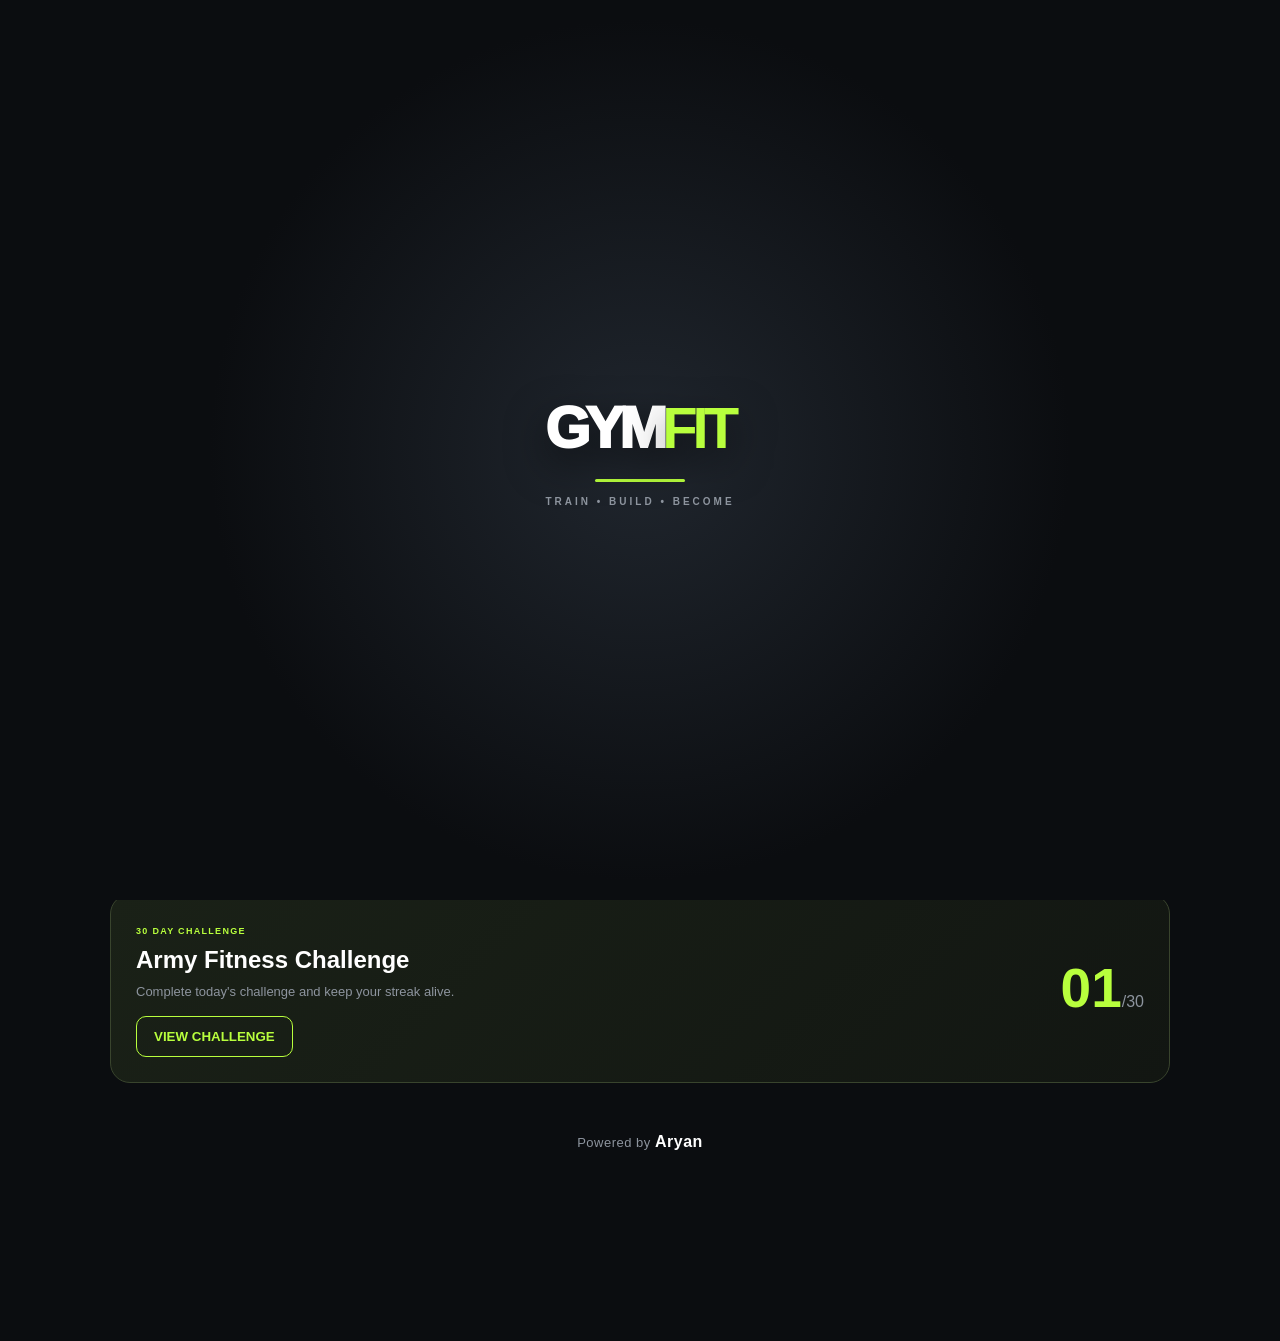
<file: index.html>
<!DOCTYPE html>
<html lang="en">
<head>
    <meta charset="UTF-8">
    <meta name="viewport" content="width=device-width, initial-scale=1.0">
    <title>GYM FIT</title>
    <link rel="icon" type="image/png" href="GYM_FIT_logo.png">
    <link rel="stylesheet" href="style fit.css">
</head>

<body>

    <!-- ================= SPLASH SCREEN ================= -->
    <div id="splashScreen" class="splash-screen">

        <div class="splash-logo">
            <span>GYM</span><strong>FIT</strong>
        </div>

        <div class="splash-line"></div>

        <p>TRAIN • BUILD • BECOME</p>

    </div>


    <!-- ================= LOGIN SCREEN ================= -->
    <div id="authScreen" class="auth-screen hidden">

        <div class="auth-box">

            <div class="auth-logo">
                GYM<strong>FIT</strong>
            </div>

            <div class="auth-badge">YOUR FITNESS JOURNEY</div>

            <h1>Welcome Back</h1>

            <p class="auth-subtitle">
                Login to continue your fitness journey.
            </p>

            <form id="loginForm">

                <div class="input-group">
                    <label>Your Name</label>
                    <input
                        type="text"
                        id="loginName"
                        placeholder="Enter your name"
                        required
                    >
                </div>

                <div class="input-group">
                    <label>Email</label>
                    <input
                        type="email"
                        id="loginEmail"
                        placeholder="Enter your email"
                        required
                    >
                </div>

                <div class="input-group">
                    <label>Password</label>
                    <input
                        type="password"
                        id="loginPassword"
                        placeholder="Minimum 6 characters"
                        minlength="6"
                        required
                    >
                </div>

                <button type="submit" class="auth-btn">
                    LOGIN →
                </button>

            </form>

            <p class="auth-note">
                Your data is saved on this device.
            </p>

        </div>

    </div>


    <!-- ================= PROFILE SETUP POPUP ================= -->
    <div id="profileSetup" class="profile-overlay hidden">

        <div class="profile-popup">

            <div class="setup-header">

                <div>
                    <span class="setup-small">
                        PROFILE SETUP
                    </span>

                    <h2>Let's know you better</h2>

                    <p>
                        This helps GYM FIT personalize your journey.
                    </p>
                </div>

                <div class="setup-progress">
                    <span></span>
                </div>

            </div>


            <!-- GENDER -->

            <div class="setup-section">

                <h3>What's your gender?</h3>

                <p class="setup-hint">
                    Choose one
                </p>

                <div class="gender-options">

                    <button
                        type="button"
                        class="gender-card"
                        data-gender="Male"
                    >

                        <div class="gender-visual male-visual">

                            <div class="character-shadow"></div>

                            <div class="character-head male-head">
                                <span>👨</span>
                            </div>

                            <div class="character-body male-body">
                                <i></i>
                            </div>

                            <div class="character-arm arm-left"></div>
                            <div class="character-arm arm-right"></div>

                            <div class="character-leg leg-left"></div>
                            <div class="character-leg leg-right"></div>

                        </div>

                        <strong>Male</strong>
                        <small>Man</small>

                    </button>


                    <button
                        type="button"
                        class="gender-card"
                        data-gender="Female"
                    >

                        <div class="gender-visual female-visual">

                            <div class="character-shadow"></div>

                            <div class="character-head female-head">
                                <span>👩</span>
                            </div>

                            <div class="character-body female-body">
                                <i></i>
                            </div>

                            <div class="character-arm arm-left"></div>
                            <div class="character-arm arm-right"></div>

                            <div class="character-leg leg-left"></div>
                            <div class="character-leg leg-right"></div>

                        </div>

                        <strong>Female</strong>
                        <small>Woman</small>

                    </button>

                </div>

                <input type="hidden" id="genderInput">

            </div>


            <!-- AGE -->

            <div class="setup-section">

                <label for="ageInput">
                    Age
                </label>

                <div class="number-input">

                    <input
                        type="number"
                        id="ageInput"
                        min="10"
                        max="100"
                        placeholder="Enter your age"
                    >

                    <span>years</span>

                </div>

            </div>


            <!-- HEIGHT -->

            <div class="setup-section">

                <label for="heightInput">
                    Height
                </label>

                <div class="number-input">

                    <input
                        type="number"
                        id="heightInput"
                        min="100"
                        max="250"
                        placeholder="Enter your height"
                    >

                    <span>cm</span>

                </div>

            </div>


            <!-- WEIGHT -->

            <div class="setup-section">

                <label for="weightInput">
                    Weight
                </label>

                <div class="number-input">

                    <input
                        type="number"
                        id="weightInput"
                        min="25"
                        max="300"
                        placeholder="Enter your weight"
                    >

                    <span>kg</span>

                </div>

            </div>


            <!-- GOAL -->

            <div class="setup-section">

                <h3>What's your goal?</h3>

                <p class="setup-hint">
                    Select your primary fitness goal
                </p>

                <div class="goal-options">

                    <button
                        type="button"
                        class="goal-card"
                        data-goal="Muscle Gain"
                    >
                        <span>💪</span>
                        <strong>Muscle Gain</strong>
                    </button>

                    <button
                        type="button"
                        class="goal-card"
                        data-goal="Fat Loss"
                    >
                        <span>🔥</span>
                        <strong>Fat Loss</strong>
                    </button>

                    <button
                        type="button"
                        class="goal-card"
                        data-goal="Fitness"
                    >
                        <span>🏃</span>
                        <strong>Fitness</strong>
                    </button>

                    <button
                        type="button"
                        class="goal-card"
                        data-goal="Strength"
                    >
                        <span>🏋️</span>
                        <strong>Strength</strong>
                    </button>

                </div>

                <input type="hidden" id="goalInput">

            </div>


            <button
                type="button"
                id="saveProfileBtn"
                class="continue-profile-btn"
            >
                CONTINUE →
            </button>

        </div>

    </div>


    <!-- ================= APP ================= -->

    <div class="app" id="mainApp">

        <!-- TOP BAR -->

        <header class="topbar">

            <div>

                <div class="brand">
                    GYM<span>FIT</span>
                </div>

                <p class="hello" id="helloText">
                    Let's get stronger 💪
                </p>

            </div>

            <button
                class="profile-btn"
                onclick="showPage('profile')"
            >
                👤
            </button>

        </header>


        <!-- ================= HOME ================= -->

        <main id="home" class="page active">

            <section class="hero-card">

                <div class="hero-text">

                    <p class="small-title">
                        TODAY'S MOTIVATION
                    </p>

                    <h1>
                        Train hard.<br>
                        Stay strong.
                    </h1>

                    <p>
                        Every workout takes you one step
                        closer to your goal.
                    </p>

                    <button
                        class="primary-btn"
                        onclick="showPage('workout')"
                    >
                        START WORKOUT →
                    </button>

                </div>

                <div class="hero-icon">
                    🏋️
                </div>

            </section>


            <!-- STATS -->

            <section class="stats-grid">

                <div class="stat-card">

                    <div class="stat-icon">
                        🔥
                    </div>

                    <h2 id="streak">
                        1
                    </h2>

                    <p>
                        Day Streak
                    </p>

                </div>


                <div
                    class="stat-card water-card"
                    title="Tap to add water"
                >

                    <div class="stat-icon">
                        💧
                    </div>

                    <h2 id="water">
                        0
                    </h2>

                    <p>
                        Glasses
                    </p>

                </div>


                <div class="stat-card">

                    <div class="stat-icon">
                        🏃
                    </div>

                    <h2>
                        1.6
                    </h2>

                    <p>
                        KM Run
                    </p>

                </div>

            </section>


            <!-- TODAY -->

            <section class="section">

                <div class="section-heading">

                    <h2>
                        Today's Plan
                    </h2>

                    <span>
                        View all
                    </span>

                </div>


                <div
                    class="workout-card"
                    onclick="showPage('workout')"
                >

                    <div class="workout-image">
                        🏋️
                    </div>

                    <div class="workout-info">

                        <span class="tag">
                            WORKOUT
                        </span>

                        <h3>
                            Full Body Training
                        </h3>

                        <p>
                            6 Exercises • 25 Minutes
                        </p>

                        <div class="mini-progress">
                            <div></div>
                        </div>

                    </div>

                    <div class="arrow">
                        →
                    </div>

                </div>


                <div
                    class="workout-card"
                    onclick="showPage('running')"
                >

                    <div class="workout-image running-icon">
                        🏃
                    </div>

                    <div class="workout-info">

                        <span class="tag running-tag">
                            RUNNING
                        </span>

                        <h3>
                            1600 Meter Run
                        </h3>

                        <p>
                            Build stamina • Daily
                        </p>

                        <div class="mini-progress">
                            <div></div>
                        </div>

                    </div>

                    <div class="arrow">
                        →
                    </div>

                </div>

            </section>


            <!-- CHALLENGE -->

            <section class="challenge-card">

                <div>

                    <span class="challenge-label">
                        30 DAY CHALLENGE
                    </span>

                    <h2>
                        Army Fitness Challenge
                    </h2>

                    <p>
                        Complete today's challenge
                        and keep your streak alive.
                    </p>

                    <button
                        class="secondary-btn"
                        onclick="showPage('challenge')"
                    >
                        VIEW CHALLENGE
                    </button>

                </div>

                <div class="challenge-number">

                    <strong id="homeChallengeDay">
                        01
                    </strong>

                    <span>
                        /30
                    </span>

                </div>

            </section>

        </main>


        <!-- ================= WORKOUT ================= -->

        <main id="workout" class="page">

            <div class="page-title">

                <span>
                    TRAINING
                </span>

                <h1>
                    Workout
                </h1>

                <p>
                    Choose your workout for today.
                </p>

            </div>


            <div class="level-grid">

                <div
                    class="level-card"
                    onclick="selectLevel('Beginner')"
                >

                    <span>🌱</span>

                    <h3>
                        Beginner
                    </h3>

                    <p>
                        Start your fitness journey
                    </p>

                </div>


                <div
                    class="level-card"
                    onclick="selectLevel('Intermediate')"
                >

                    <span>🔥</span>

                    <h3>
                        Intermediate
                    </h3>

                    <p>
                        Push your limits
                    </p>

                </div>


                <div
                    class="level-card"
                    onclick="selectLevel('Advanced')"
                >

                    <span>⚡</span>

                    <h3>
                        Advanced
                    </h3>

                    <p>
                        Train like a beast
                    </p>

                </div>

            </div>


            <section class="section">

                <div class="section-heading">

                    <h2>
                        Today's Exercises
                    </h2>

                </div>


                <div class="exercise-list">

                    <div class="exercise">

                        <div class="exercise-icon">
                            💪
                        </div>

                        <div>
                            <h3>
                                Push Ups
                            </h3>

                            <p>
                                3 Sets × 15 Reps
                            </p>
                        </div>

                        <span>
                            →
                        </span>

                    </div>


                    <div class="exercise">

                        <div class="exercise-icon">
                            🦵
                        </div>

                        <div>
                            <h3>
                                Squats
                            </h3>

                            <p>
                                3 Sets × 20 Reps
                            </p>
                        </div>

                        <span>
                            →
                        </span>

                    </div>


                    <div class="exercise">

                        <div class="exercise-icon">
                            🏋️
                        </div>

                        <div>
                            <h3>
                                Pull Ups
                            </h3>

                            <p>
                                3 Sets × 8 Reps
                            </p>
                        </div>

                        <span>
                            →
                        </span>

                    </div>


                    <div class="exercise">

                        <div class="exercise-icon">
                            🔥
                        </div>

                        <div>
                            <h3>
                                Plank
                            </h3>

                            <p>
                                3 Sets × 45 Seconds
                            </p>
                        </div>

                        <span>
                            →
                        </span>

                    </div>

                </div>

            </section>


            <button
                class="complete-btn"
                onclick="completeWorkout()"
            >
                ✓ COMPLETE WORKOUT
            </button>

        </main>


        <!-- ================= RUNNING ================= -->

        <main id="running" class="page">

            <div class="page-title">

                <span>
                    CARDIO
                </span>

                <h1>
                    Running
                </h1>

                <p>
                    Build your stamina every day.
                </p>

            </div>


            <div class="run-card">

                <div class="run-circle">

                    <strong>
                        1.6
                    </strong>

                    <span>
                        KM
                    </span>

                </div>

                <h2>
                    1600 Meter Run
                </h2>

                <p>
                    Today's running target
                </p>

                <button
                    class="primary-btn"
                    id="runButton"
                    onclick="startRun()"
                >
                    START RUN
                </button>

            </div>


            <div class="stats-grid">

                <div class="stat-card">

                    <h2>
                        1.6
                    </h2>

                    <p>
                        Distance KM
                    </p>

                </div>


                <div class="stat-card">

                    <h2 id="runTime">
                        --
                    </h2>

                    <p>
                        Time
                    </p>

                </div>


                <div class="stat-card">

                    <h2 id="runPace">
                        --
                    </h2>

                    <p>
                        Pace
                    </p>

                </div>

            </div>

        </main>


        <!-- ================= CHALLENGE ================= -->

        <main id="challenge" class="page">

            <div class="page-title">

                <span>
                    GYM FIT CHALLENGE
                </span>

                <h1>
                    30 Days
                </h1>

                <p>
                    One day at a time. No excuses.
                </p>

            </div>


            <div class="challenge-progress">

                <div class="progress-header">

                    <span>
                        Overall Progress
                    </span>

                    <strong id="progressPercent">
                        0%
                    </strong>

                </div>

                <div class="progress-bar">

                    <div id="progressBar"></div>

                </div>

            </div>


            <div
                class="day-grid"
                id="dayGrid"
            ></div>


            <div class="daily-challenge">

                <span>
                    TODAY'S CHALLENGE
                </span>

                <h2 id="challengeDayTitle">
                    Day 1
                </h2>

                <div class="challenge-exercises">

                    <div>

                        <strong id="challengePushups">
                            20
                        </strong>

                        <span>
                            Push Ups
                        </span>

                    </div>


                    <div>

                        <strong id="challengeSquats">
                            20
                        </strong>

                        <span>
                            Squats
                        </span>

                    </div>


                    <div>

                        <strong id="challengePullups">
                            5
                        </strong>

                        <span>
                            Pull Ups
                        </span>

                    </div>


                    <div>

                        <strong>
                            1.6
                        </strong>

                        <span>
                            KM Run
                        </span>

                    </div>

                </div>


                <button
                    class="complete-btn"
                    id="completeChallengeBtn"
                    onclick="completeChallenge()"
                >
                    ✓ COMPLETE DAY 1
                </button>

            </div>

        </main>


        <!-- ================= PROGRESS ================= -->

        <main id="progress" class="page">

            <div class="page-title">

                <span>
                    YOUR JOURNEY
                </span>

                <h1>
                    Progress
                </h1>

                <p>
                    See how far you've come.
                </p>

            </div>


            <div class="big-progress">

                <div class="progress-circle">

                    <strong id="bigProgress">
                        0%
                    </strong>

                    <span>
                        Challenge
                    </span>

                </div>

            </div>


            <div class="stats-grid">

                <div class="stat-card">

                    <div class="stat-icon">
                        🏋️
                    </div>

                    <h2 id="workoutCount">
                        0
                    </h2>

                    <p>
                        Workouts
                    </p>

                </div>


                <div class="stat-card">

                    <div class="stat-icon">
                        📅
                    </div>

                    <h2 id="dayCount">
                        0
                    </h2>

                    <p>
                        Days Done
                    </p>

                </div>


                <div class="stat-card">

                    <div class="stat-icon">
                        🔥
                    </div>

                    <h2 id="progressStreak">
                        1
                    </h2>

                    <p>
                        Streak
                    </p>

                </div>

            </div>


            <section class="section">

                <div class="section-heading">

                    <h2>
                        Weekly Activity
                    </h2>

                </div>

                <div class="activity-card">

                    <div class="activity-bar">
                        <span style="height:40%"></span>
                        <small>Mon</small>
                    </div>

                    <div class="activity-bar">
                        <span style="height:65%"></span>
                        <small>Tue</small>
                    </div>

                    <div class="activity-bar">
                        <span style="height:30%"></span>
                        <small>Wed</small>
                    </div>

                    <div class="activity-bar">
                        <span style="height:80%"></span>
                        <small>Thu</small>
                    </div>

                    <div class="activity-bar">
                        <span style="height:55%"></span>
                        <small>Fri</small>
                    </div>

                    <div class="activity-bar">
                        <span style="height:90%"></span>
                        <small>Sat</small>
                    </div>

                    <div class="activity-bar">
                        <span style="height:20%"></span>
                        <small>Sun</small>
                    </div>

                </div>

            </section>

        </main>


        <!-- ================= PROFILE ================= -->

        <main id="profile" class="page">

            <div class="profile-header">

                <div
                    class="profile-avatar"
                    id="profileAvatar"
                >
                    👤
                </div>

                <h1 id="profileName">
                    GYM FIT Member
                </h1>

                <p id="profileGoalText">
                    Fitness journey starts here.
                </p>

            </div>


            <div class="profile-menu">

                <div class="profile-item">

                    <span>
                        🎯
                    </span>

                    <div>

                        <strong>
                            Fitness Goal
                        </strong>

                        <small id="profileGoal">
                            Build Strength
                        </small>

                    </div>

                    <span>
                        ›
                    </span>

                </div>


                <div class="profile-item">

                    <span>
                        📏
                    </span>

                    <div>

                        <strong>
                            Body Stats
                        </strong>

                        <small id="profileStats">
                            Height & Weight
                        </small>

                    </div>

                    <span>
                        ›
                    </span>

                </div>


                <div class="profile-item">

                    <span>
                        👤
                    </span>

                    <div>

                        <strong>
                            Gender & Age
                        </strong>

                        <small id="profileGenderAge">
                            Profile information
                        </small>

                    </div>

                    <span>
                        ›
                    </span>

                </div>


                <div class="profile-item">

                    <span>
                        🏆
                    </span>

                    <div>

                        <strong>
                            Achievements
                        </strong>

                        <small>
                            View your badges
                        </small>

                    </div>

                    <span>
                        ›
                    </span>

                </div>


                <div
                    class="profile-item logout-item"
                    onclick="logoutGymFit()"
                >

                    <span>
                        🚪
                    </span>

                    <div>

                        <strong>
                            Logout
                        </strong>

                        <small>
                            Sign out from this device
                        </small>

                    </div>

                    <span>
                        ›
                    </span>

                </div>

            </div>

        </main>


        <!-- ================= FOOTER ================= -->

        <footer class="powered-by">
            Powered by <strong>Aryan</strong>
        </footer>


        <!-- ================= BOTTOM NAV ================= -->

        <nav class="bottom-nav">

            <button
                class="nav-item active"
                onclick="showPage('home', this)"
            >
                <span>⌂</span>
                <small>Home</small>
            </button>


            <button
                class="nav-item"
                onclick="showPage('workout', this)"
            >
                <span>🏋️</span>
                <small>Workout</small>
            </button>


            <button
                class="nav-item"
                onclick="showPage('running', this)"
            >
                <span>🏃</span>
                <small>Run</small>
            </button>


            <button
                class="nav-item"
                onclick="showPage('challenge', this)"
            >
                <span>🔥</span>
                <small>Challenge</small>
            </button>


            <button
                class="nav-item"
                onclick="showPage('progress', this)"
            >
                <span>📊</span>
                <small>Progress</small>
            </button>

        </nav>

    </div>


    <script src="script fit.js"></script>

</body>
</html>
</file>
<file: style fit.css>
* {
    margin: 0;
    padding: 0;
    box-sizing: border-box;
}

:root {
    --bg: #0b0d10;
    --card: #15181d;
    --card-light: #1c2026;
    --text: #ffffff;
    --muted: #8d949e;
    --accent: #b8ff3d;
    --accent-dark: #8ecb20;
    --border: #292e35;
}

html {
    scroll-behavior: smooth;
}

body {
    font-family: Arial, Helvetica, sans-serif;
    background: var(--bg);
    color: var(--text);
    min-height: 100vh;
}

button {
    font-family: inherit;
    cursor: pointer;
    border: none;
}

.hidden {
    display: none !important;
}


/* =========================================================
   SPLASH SCREEN
========================================================= */

.splash-screen {
    position: fixed;
    inset: 0;
    z-index: 99999;

    display: flex;
    flex-direction: column;
    align-items: center;
    justify-content: center;

    background:
        radial-gradient(
            circle at center,
            #20262e 0%,
            #0b0d10 55%
        );

    transition:
        opacity .55s ease,
        visibility .55s ease;
}

.splash-screen.hide {
    opacity: 0;
    visibility: hidden;
    pointer-events: none;
}

.splash-logo {
    display: flex;
    align-items: baseline;

    font-size: 58px;
    font-weight: 1000;

    letter-spacing: -5px;

    text-shadow:
        0 15px 40px rgba(0,0,0,.65);

    animation:
        splashLogo .8s ease both;
}

.splash-logo strong {
    color: var(--accent);
}

.splash-line {
    width: 90px;
    height: 3px;

    margin-top: 18px;

    background: var(--accent);

    border-radius: 20px;

    animation:
        splashLine 1s ease both;
}

.splash-screen p {
    margin-top: 14px;

    color: var(--muted);

    font-size: 10px;
    font-weight: 900;

    letter-spacing: 3px;

    animation:
        splashText 1s ease both;
}

@keyframes splashLogo {
    from {
        opacity: 0;
        transform: scale(.8);
    }

    to {
        opacity: 1;
        transform: scale(1);
    }
}

@keyframes splashLine {
    from {
        width: 0;
    }

    to {
        width: 90px;
    }
}

@keyframes splashText {
    from {
        opacity: 0;
        transform: translateY(8px);
    }

    to {
        opacity: 1;
        transform: translateY(0);
    }
}


/* =========================================================
   LOGIN
========================================================= */

.auth-screen {
    position: fixed;
    inset: 0;

    z-index: 99990;

    display: flex;
    align-items: center;
    justify-content: center;

    padding: 20px;

    overflow-y: auto;

    background:
        radial-gradient(
            circle at 50% 10%,
            rgba(184,255,61,.08),
            transparent 35%
        ),
        var(--bg);
}

.auth-box {
    width: min(430px, 100%);

    padding: 35px 28px;

    background:
        linear-gradient(
            145deg,
            #191d23,
            #101216
        );

    border: 1px solid var(--border);

    border-radius: 28px;

    box-shadow:
        0 30px 90px rgba(0,0,0,.55);

    text-align: center;
}

.auth-logo {
    font-size: 35px;
    font-weight: 1000;
    letter-spacing: -3px;
    margin-bottom: 15px;
}

.auth-logo strong {
    color: var(--accent);
}

.auth-badge {
    display: inline-block;

    padding: 6px 10px;

    border-radius: 20px;

    background: rgba(184,255,61,.08);

    color: var(--accent);

    font-size: 9px;
    font-weight: 900;

    letter-spacing: 1.3px;
}

.auth-box h1 {
    margin-top: 20px;

    font-size: 30px;
}

.auth-subtitle {
    margin: 9px 0 27px;

    color: var(--muted);

    line-height: 1.5;
}

.input-group {
    text-align: left;
    margin-bottom: 16px;
}

.input-group label {
    display: block;

    margin-bottom: 8px;

    color: #dfe4e9;

    font-size: 12px;
    font-weight: 800;
}

.input-group input,
.number-input input {
    width: 100%;

    padding: 15px;

    border: 1px solid var(--border);

    border-radius: 13px;

    outline: none;

    background: #0e1115;

    color: white;

    font-size: 15px;
}

.input-group input:focus,
.number-input input:focus {
    border-color: var(--accent);
    box-shadow: 0 0 0 3px rgba(184,255,61,.06);
}

.auth-btn {
    width: 100%;

    margin-top: 7px;

    padding: 16px;

    border-radius: 14px;

    background: var(--accent);

    color: #090b08;

    font-size: 14px;
    font-weight: 1000;

    transition: .2s;
}

.auth-btn:hover {
    transform: translateY(-2px);
}

.auth-note {
    margin-top: 18px;

    color: var(--muted);

    font-size: 11px;
}


/* =========================================================
   PROFILE POPUP
========================================================= */

.profile-overlay {
    position: fixed;
    inset: 0;

    z-index: 99995;

    display: flex;
    justify-content: center;
    align-items: center;

    padding: 15px;

    background: rgba(0,0,0,.8);

    backdrop-filter: blur(12px);

    overflow-y: auto;
}

.profile-popup {
    width: min(540px, 100%);
    max-height: 94vh;

    overflow-y: auto;

    padding: 26px;

    background:
        linear-gradient(
            145deg,
            #191d23,
            #101216
        );

    border: 1px solid #303640;

    border-radius: 28px;

    box-shadow:
        0 40px 100px rgba(0,0,0,.7);
}

.setup-header {
    margin-bottom: 24px;
}

.setup-small {
    color: var(--accent);

    font-size: 9px;
    font-weight: 1000;

    letter-spacing: 2px;
}

.setup-header h2 {
    margin: 7px 0 6px;

    font-size: 27px;
}

.setup-header p {
    color: var(--muted);

    font-size: 13px;
}

.setup-progress {
    height: 4px;

    margin-top: 18px;

    background: #292e35;

    border-radius: 20px;

    overflow: hidden;
}

.setup-progress span {
    display: block;

    width: 100%;
    height: 100%;

    background: var(--accent);
}

.setup-section {
    margin-bottom: 22px;
}

.setup-section h3 {
    font-size: 16px;
    margin-bottom: 4px;
}

.setup-hint {
    color: var(--muted);

    font-size: 11px;

    margin-bottom: 12px;
}

.setup-section > label {
    display: block;

    margin-bottom: 8px;

    color: #dfe4e9;

    font-size: 13px;
    font-weight: 800;
}


/* =========================================================
   GENDER CARDS
========================================================= */

.gender-options {
    display: grid;

    grid-template-columns: 1fr 1fr;

    gap: 12px;
}

.gender-card {
    position: relative;

    min-height: 215px;

    padding: 0 10px 15px;

    border: 1px solid var(--border);

    border-radius: 21px;

    background:
        linear-gradient(
            145deg,
            #171b20,
            #0e1115
        );

    color: white;

    overflow: hidden;

    transition: .25s;
}

.gender-card:hover {
    transform: translateY(-3px);

    border-color: #5a626c;
}

.gender-card.selected {
    border: 2px solid var(--accent);

    background:
        radial-gradient(
            circle at 50% 30%,
            rgba(184,255,61,.13),
            transparent 62%
        ),
        #111419;

    box-shadow:
        0 10px 35px rgba(184,255,61,.08);
}

.gender-card > strong {
    display: block;

    margin-top: 3px;

    font-size: 16px;
}

.gender-card > small {
    display: block;

    margin-top: 4px;

    color: var(--muted);

    font-size: 10px;
}


/* =========================================================
   3D-STYLE FITNESS CHARACTERS
========================================================= */

.gender-visual {
    position: relative;

    width: 145px;
    height: 155px;

    margin: 5px auto 0;

    transform:
        perspective(500px)
        rotateY(-7deg);
}

.character-shadow {
    position: absolute;

    bottom: 5px;
    left: 25px;

    width: 95px;
    height: 15px;

    background: rgba(0,0,0,.5);

    border-radius: 50%;

    filter: blur(5px);
}

.character-head {
    position: absolute;

    top: 3px;
    left: 50%;

    width: 52px;
    height: 52px;

    transform: translateX(-50%);

    display: grid;
    place-items: center;

    border-radius: 50%;

    background:
        linear-gradient(
            145deg,
            #ffe0c2,
            #b96e43
        );

    box-shadow:
        5px 8px 15px rgba(0,0,0,.45);

    z-index: 3;
}

.character-head span {
    font-size: 38px;

    filter:
        drop-shadow(
            2px 5px 4px rgba(0,0,0,.3)
        );
}

.character-body {
    position: absolute;

    top: 48px;
    left: 50%;

    transform: translateX(-50%);

    width: 59px;
    height: 68px;

    border-radius: 23px 23px 13px 13px;

    box-shadow:
        inset 7px 0 8px rgba(255,255,255,.08),
        8px 12px 18px rgba(0,0,0,.5);

    z-index: 2;
}

.male-body {
    background:
        linear-gradient(
            90deg,
            #202730,
            #687584,
            #151a20
        );

    width: 67px;
}

.female-body {
    background:
        linear-gradient(
            90deg,
            #472d43,
            #a56a8d,
            #382532
        );

    width: 58px;
}

.character-body i {
    position: absolute;

    top: 9px;
    left: 50%;

    width: 3px;
    height: 45px;

    transform: translateX(-50%);

    background: rgba(255,255,255,.14);

    border-radius: 10px;
}

.character-arm {
    position: absolute;

    top: 55px;

    width: 16px;
    height: 64px;

    border-radius: 12px;

    background:
        linear-gradient(
            90deg,
            #2b323b,
            #727c88
        );

    box-shadow:
        5px 7px 10px rgba(0,0,0,.4);

    z-index: 1;
}

.character-arm.arm-left {
    left: 27px;

    transform: rotate(13deg);
}

.character-arm.arm-right {
    right: 27px;

    transform: rotate(-13deg);
}

.female-visual .character-arm {
    background:
        linear-gradient(
            90deg,
            #593a50,
            #a77496
        );
}

.character-leg {
    position: absolute;

    top: 108px;

    width: 19px;
    height: 45px;

    border-radius: 8px;

    background:
        linear-gradient(
            90deg,
            #1c2229,
            #59636e
        );

    box-shadow:
        4px 7px 10px rgba(0,0,0,.4);

    z-index: 0;
}

.character-leg.leg-left {
    left: 52px;
    transform: rotate(3deg);
}

.character-leg.leg-right {
    right: 52px;
    transform: rotate(-3deg);
}

.female-visual .character-leg {
    background:
        linear-gradient(
            90deg,
            #35232f,
            #76506b
        );
}


/* =========================================================
   NUMBER INPUT
========================================================= */

.number-input {
    position: relative;
}

.number-input input {
    padding-right: 65px;
}

.number-input span {
    position: absolute;

    top: 50%;
    right: 15px;

    transform: translateY(-50%);

    color: var(--muted);

    font-size: 12px;
    font-weight: 800;
}


/* =========================================================
   GOALS
========================================================= */

.goal-options {
    display: grid;

    grid-template-columns: 1fr 1fr;

    gap: 10px;
}

.goal-card {
    display: flex;
    align-items: center;

    gap: 10px;

    padding: 14px;

    border: 1px solid var(--border);

    border-radius: 14px;

    background: #111419;

    color: white;

    text-align: left;

    transition: .2s;
}

.goal-card span {
    font-size: 21px;
}

.goal-card strong {
    font-size: 12px;
}

.goal-card.selected {
    border-color: var(--accent);

    background:
        rgba(184,255,61,.09);
}

.continue-profile-btn {
    width: 100%;

    padding: 16px;

    margin-top: 2px;

    border-radius: 14px;

    background: var(--accent);

    color: #090b08;

    font-weight: 1000;

    transition: .2s;
}

.continue-profile-btn:hover {
    transform: translateY(-2px);
}


/* =========================================================
   APP
========================================================= */

.app {
    width: 100%;
    max-width: 1100px;
    margin: auto;
    min-height: 100vh;
    padding-bottom: 90px;
}

.topbar {
    display: flex;
    justify-content: space-between;
    align-items: center;
    padding: 22px 20px;
}

.brand {
    font-size: 28px;
    font-weight: 900;
    letter-spacing: -1px;
}

.brand span {
    color: var(--accent);
}

.hello {
    color: var(--muted);
    font-size: 13px;
    margin-top: 5px;
}

.profile-btn {
    width: 44px;
    height: 44px;
    border-radius: 50%;
    background: var(--card-light);
    border: 1px solid var(--border);
    font-size: 20px;
}

.page {
    display: none;
    padding: 0 20px 25px;
}

.page.active {
    display: block;
}

.page-title {
    padding: 20px 0;
}

.page-title span {
    color: var(--accent);
    font-size: 11px;
    font-weight: 800;
    letter-spacing: 2px;
}

.page-title h1 {
    font-size: 38px;
    margin: 7px 0;
}

.page-title p {
    color: var(--muted);
}


/* =========================================================
   HERO
========================================================= */

.hero-card {
    background:
        linear-gradient(
            135deg,
            #1d2428,
            #111419
        );

    border: 1px solid var(--border);

    border-radius: 25px;

    padding: 30px;

    min-height: 310px;

    display: flex;

    align-items: center;

    justify-content: space-between;

    overflow: hidden;
}

.hero-text {
    max-width: 560px;
}

.small-title {
    color: var(--accent);

    font-size: 11px;
    font-weight: 800;

    letter-spacing: 2px;

    margin-bottom: 14px;
}

.hero-text h1 {
    font-size: clamp(38px, 7vw, 70px);

    line-height: .95;

    letter-spacing: -3px;

    margin-bottom: 18px;
}

.hero-text > p:not(.small-title) {
    color: var(--muted);

    line-height: 1.6;

    max-width: 450px;

    margin-bottom: 25px;
}

.hero-icon {
    font-size: 110px;

    transform: rotate(-8deg);

    opacity: .9;
}


/* =========================================================
   BUTTONS
========================================================= */

.primary-btn {
    background: var(--accent);

    color: #0a0d08;

    padding: 14px 21px;

    border-radius: 12px;

    font-weight: 900;

    transition: .2s;
}

.primary-btn:hover {
    transform: translateY(-2px);

    background: #caff70;
}

.secondary-btn {
    background: transparent;

    border: 1px solid var(--accent);

    color: var(--accent);

    padding: 12px 17px;

    border-radius: 10px;

    font-weight: 800;

    margin-top: 15px;
}

.complete-btn {
    width: 100%;

    background: var(--accent);

    color: #090b08;

    padding: 17px;

    border-radius: 13px;

    font-weight: 900;

    font-size: 15px;

    margin-top: 20px;
}


/* =========================================================
   STATS
========================================================= */

.stats-grid {
    display: grid;

    grid-template-columns: repeat(3, 1fr);

    gap: 14px;

    margin: 20px 0;
}

.stat-card {
    background: var(--card);

    border: 1px solid var(--border);

    border-radius: 17px;

    padding: 20px;

    text-align: center;
}

.stat-icon {
    font-size: 25px;

    margin-bottom: 8px;
}

.stat-card h2 {
    font-size: 24px;
}

.stat-card p {
    color: var(--muted);

    font-size: 12px;

    margin-top: 5px;
}

.water-card {
    cursor: pointer;
}


/* =========================================================
   SECTION
========================================================= */

.section {
    margin-top: 28px;
}

.section-heading {
    display: flex;

    align-items: center;

    justify-content: space-between;

    margin-bottom: 14px;
}

.section-heading h2 {
    font-size: 21px;
}

.section-heading span {
    color: var(--accent);

    font-size: 12px;
}


/* =========================================================
   WORKOUT CARD
========================================================= */

.workout-card {
    display: flex;

    align-items: center;

    gap: 15px;

    background: var(--card);

    border: 1px solid var(--border);

    border-radius: 17px;

    padding: 13px;

    margin-bottom: 12px;

    cursor: pointer;

    transition: .2s;
}

.workout-card:hover {
    transform: translateY(-2px);

    border-color: var(--accent-dark);
}

.workout-image {
    min-width: 70px;

    height: 70px;

    border-radius: 13px;

    background: var(--card-light);

    display: grid;

    place-items: center;

    font-size: 34px;
}

.workout-info {
    flex: 1;
}

.workout-info h3 {
    margin: 6px 0;
}

.workout-info p {
    color: var(--muted);

    font-size: 12px;
}

.tag,
.challenge-label {
    color: var(--accent);

    font-size: 9px;

    font-weight: 900;

    letter-spacing: 1.3px;
}

.running-tag {
    color: #66b8ff;
}

.mini-progress {
    height: 4px;

    background: #292e35;

    border-radius: 10px;

    margin-top: 10px;

    overflow: hidden;
}

.mini-progress div {
    height: 100%;

    width: 35%;

    background: var(--accent);
}

.arrow {
    color: var(--accent);

    font-size: 22px;
}


/* =========================================================
   CHALLENGE CARD
========================================================= */

.challenge-card {
    margin-top: 25px;

    padding: 25px;

    background:
        linear-gradient(
            135deg,
            #1a2117,
            #121612
        );

    border: 1px solid #39442d;

    border-radius: 20px;

    display: flex;

    justify-content: space-between;

    align-items: center;
}

.challenge-card h2 {
    margin: 8px 0;
}

.challenge-card p {
    color: var(--muted);

    font-size: 13px;

    max-width: 520px;

    line-height: 1.5;
}

.challenge-number {
    display: flex;

    align-items: baseline;

    white-space: nowrap;
}

.challenge-number strong {
    color: var(--accent);

    font-size: 55px;
}

.challenge-number span {
    color: var(--muted);
}


/* =========================================================
   LEVEL
========================================================= */

.level-grid {
    display: grid;

    grid-template-columns: repeat(3, 1fr);

    gap: 14px;
}

.level-card {
    background: var(--card);

    border: 1px solid var(--border);

    border-radius: 18px;

    padding: 25px 18px;

    cursor: pointer;

    transition: .2s;
}

.level-card:hover {
    border-color: var(--accent);

    transform: translateY(-3px);
}

.level-card span {
    font-size: 30px;
}

.level-card h3 {
    margin-top: 14px;
}

.level-card p {
    color: var(--muted);

    font-size: 12px;

    margin-top: 6px;
}


/* =========================================================
   EXERCISES
========================================================= */

.exercise {
    display: flex;

    align-items: center;

    gap: 14px;

    background: var(--card);

    border: 1px solid var(--border);

    border-radius: 15px;

    padding: 14px;

    margin-bottom: 10px;
}

.exercise-icon {
    width: 50px;
    height: 50px;

    background: var(--card-light);

    display: grid;

    place-items: center;

    border-radius: 12px;

    font-size: 23px;
}

.exercise div:nth-child(2) {
    flex: 1;
}

.exercise h3 {
    font-size: 15px;
}

.exercise p {
    color: var(--muted);

    font-size: 12px;

    margin-top: 4px;
}

.exercise > span {
    color: var(--accent);
}


/* =========================================================
   RUN
========================================================= */

.run-card {
    text-align: center;

    background: var(--card);

    border: 1px solid var(--border);

    border-radius: 25px;

    padding: 35px 20px;
}

.run-circle {
    width: 170px;
    height: 170px;

    border: 9px solid var(--accent);

    border-radius: 50%;

    margin: 0 auto 25px;

    display: flex;

    flex-direction: column;

    justify-content: center;

    align-items: center;
}

.run-circle strong {
    font-size: 45px;
}

.run-circle span {
    color: var(--muted);
}

.run-card h2 {
    margin-bottom: 7px;
}

.run-card p {
    color: var(--muted);

    margin-bottom: 20px;
}


/* =========================================================
   CHALLENGE
========================================================= */

.challenge-progress {
    background: var(--card);

    border: 1px solid var(--border);

    padding: 18px;

    border-radius: 15px;
}

.progress-header {
    display: flex;

    justify-content: space-between;

    margin-bottom: 10px;
}

.progress-header strong {
    color: var(--accent);
}

.progress-bar {
    height: 9px;

    background: #292e35;

    border-radius: 20px;

    overflow: hidden;
}

.progress-bar div {
    height: 100%;

    width: 0%;

    background: var(--accent);

    transition: .4s;
}

.day-grid {
    display: grid;

    grid-template-columns: repeat(6, 1fr);

    gap: 8px;

    margin-top: 18px;
}

.day {
    min-height: 55px;

    border: 1px solid var(--border);

    background: var(--card);

    border-radius: 10px;

    display: grid;

    place-items: center;

    cursor: pointer;

    font-weight: 800;
}

.day.completed {
    background: var(--accent);

    color: #090b08;
}

.day.locked {
    opacity: .45;

    cursor: not-allowed;
}

.daily-challenge {
    margin-top: 20px;

    padding: 22px;

    background: var(--card);

    border: 1px solid var(--border);

    border-radius: 18px;
}

.daily-challenge > span {
    color: var(--accent);

    font-size: 10px;

    font-weight: 900;

    letter-spacing: 1.5px;
}

.daily-challenge h2 {
    margin: 8px 0 20px;
}

.challenge-exercises {
    display: grid;

    grid-template-columns: repeat(4, 1fr);

    gap: 10px;
}

.challenge-exercises div {
    background: var(--card-light);

    padding: 15px 8px;

    border-radius: 12px;

    text-align: center;
}

.challenge-exercises strong {
    display: block;

    font-size: 20px;

    color: var(--accent);
}

.challenge-exercises span {
    display: block;

    color: var(--muted);

    font-size: 10px;

    margin-top: 5px;
}


/* =========================================================
   PROGRESS
========================================================= */

.big-progress {
    display: flex;

    justify-content: center;

    padding: 25px 0;
}

.progress-circle {
    width: 190px;
    height: 190px;

    border-radius: 50%;

    border: 12px solid var(--card-light);

    outline: 2px solid var(--accent);

    display: flex;

    flex-direction: column;

    align-items: center;

    justify-content: center;
}

.progress-circle strong {
    font-size: 42px;

    color: var(--accent);
}

.progress-circle span {
    color: var(--muted);

    font-size: 12px;
}

.activity-card {
    background: var(--card);

    border: 1px solid var(--border);

    border-radius: 18px;

    height: 220px;

    padding: 20px;

    display: flex;

    align-items: flex-end;

    justify-content: space-around;

    gap: 10px;
}

.activity-bar {
    height: 160px;

    flex: 1;

    display: flex;

    flex-direction: column;

    justify-content: flex-end;

    align-items: center;

    gap: 8px;
}

.activity-bar span {
    display: block;

    width: 100%;

    max-width: 35px;

    background: var(--accent);

    border-radius: 7px 7px 2px 2px;
}

.activity-bar small {
    color: var(--muted);

    font-size: 9px;
}


/* =========================================================
   PROFILE
========================================================= */

.profile-header {
    text-align: center;

    padding: 25px 0;
}

.profile-avatar {
    width: 90px;
    height: 90px;

    background: var(--card-light);

    border: 2px solid var(--accent);

    border-radius: 50%;

    display: grid;

    place-items: center;

    font-size: 40px;

    margin: 0 auto 15px;
}

.profile-header h1 {
    font-size: 23px;
}

.profile-header p {
    color: var(--muted);

    margin-top: 5px;
}

.profile-menu {
    margin-top: 20px;
}

.profile-item {
    display: flex;

    align-items: center;

    gap: 15px;

    padding: 17px;

    background: var(--card);

    border: 1px solid var(--border);

    margin-bottom: 9px;

    border-radius: 14px;
}

.profile-item > span:first-child {
    font-size: 22px;
}

.profile-item div {
    flex: 1;
}

.profile-item strong,
.profile-item small {
    display: block;
}

.profile-item small {
    color: var(--muted);

    font-size: 11px;

    margin-top: 4px;
}

.logout-item {
    cursor: pointer;
}

.logout-item:hover {
    border-color: #777;
}


/* =========================================================
   FOOTER
========================================================= */

.powered-by {
    text-align: center;

    padding: 25px 10px 100px;

    color: var(--muted);

    font-size: 13px;

    letter-spacing: .5px;
}

.powered-by strong {
    color: var(--text);

    font-size: 16px;

    font-weight: 900;
}


/* =========================================================
   BOTTOM NAV
========================================================= */

.bottom-nav {
    position: fixed;

    bottom: 0;
    left: 50%;

    transform: translateX(-50%);

    width: min(100%, 1100px);

    background:
        rgba(15,17,21,.96);

    backdrop-filter: blur(15px);

    border-top: 1px solid var(--border);

    display: flex;

    justify-content: space-around;

    padding: 9px 8px;

    z-index: 100;
}

.nav-item {
    background: transparent;

    color: var(--muted);

    display: flex;

    flex-direction: column;

    align-items: center;

    gap: 4px;

    min-width: 60px;

    padding: 4px;
}

.nav-item span {
    font-size: 19px;
}

.nav-item small {
    font-size: 9px;
}

.nav-item.active {
    color: var(--accent);
}


/* =========================================================
   RESPONSIVE
========================================================= */

@media (max-width: 700px) {

    .hero-card {
        min-height: 360px;

        padding: 25px;
    }

    .hero-icon {
        display: none;
    }

    .stats-grid {
        gap: 8px;
    }

    .stat-card {
        padding: 15px 7px;
    }

    .stat-card h2 {
        font-size: 20px;
    }

    .level-grid {
        grid-template-columns: 1fr;
    }

    .challenge-card {
        align-items: flex-start;
    }

    .challenge-number strong {
        font-size: 40px;
    }

    .challenge-exercises {
        grid-template-columns: repeat(2, 1fr);
    }

    .day-grid {
        grid-template-columns: repeat(5, 1fr);
    }

    .page-title h1 {
        font-size: 32px;
    }

    .profile-popup {
        padding: 20px;
    }

}

@media (max-width: 420px) {

    .topbar {
        padding: 18px 14px;
    }

    .page {
        padding-left: 14px;
        padding-right: 14px;
    }

    .hero-card {
        border-radius: 20px;

        padding: 23px;
    }

    .hero-text h1 {
        font-size: 42px;
    }

    .workout-card {
        gap: 10px;
    }

    .workout-image {
        min-width: 58px;

        height: 58px;

        font-size: 27px;
    }

    .workout-info h3 {
        font-size: 14px;
    }

    .day-grid {
        grid-template-columns: repeat(5, 1fr);
    }

    .challenge-exercises div {
        padding: 12px 5px;
    }

    .gender-options {
        gap: 8px;
    }

    .gender-card {
        min-height: 190px;
    }

    .gender-visual {
        transform:
            scale(.88)
            perspective(500px)
            rotateY(-7deg);
    }

    .profile-popup {
        border-radius: 22px;
    }

    .goal-card {
        padding: 12px 9px;
    }

}
</file>
